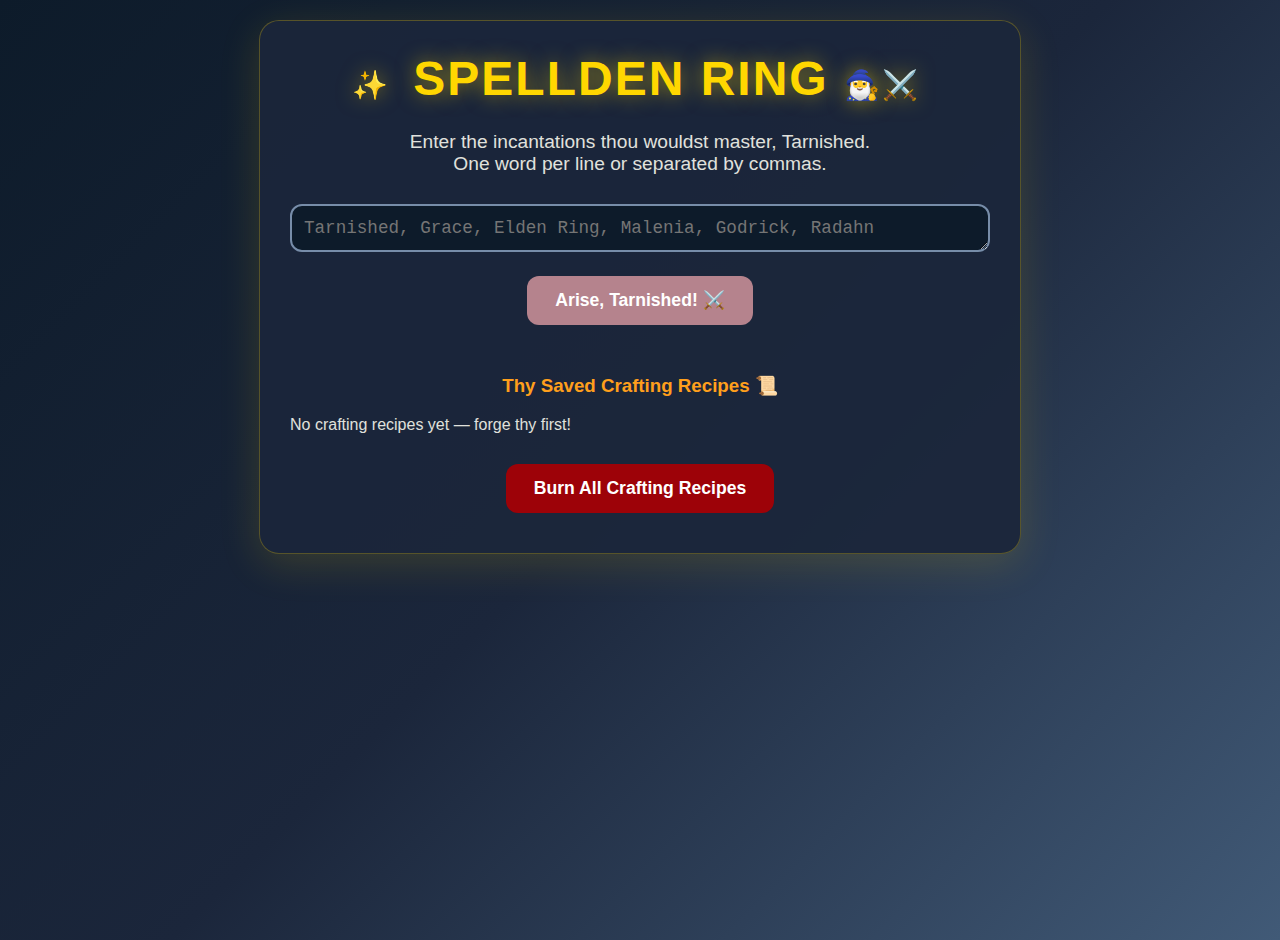
<file: Spellden Ring(v2).html>
<!DOCTYPE html>
<html lang="en">
<head>
    <meta charset="UTF-8">
    <meta name="viewport" content="width=device-width, initial-scale=1.0">
    <title>Spellden Ring - Word Adventure! ✨</title>
    <style>
        body {
            font-family: 'Segoe UI', Tahoma, Geneva, Verdana, sans-serif;
            background: linear-gradient(135deg, #0d1b2a, #1b263b, #415a77);
            color: #e0e1dd;
            margin: 0;
            padding: 20px;
            min-height: 100vh;
        }
        .container {
            max-width: 700px;
            margin: 0 auto;
            background: rgba(27, 38, 59, 0.92);
            border-radius: 20px;
            padding: 30px;
            box-shadow: 0 10px 40px rgba(255, 215, 0, 0.15);
            border: 1px solid #ffd70044;
        }
        h1 {
            color: #ffd700;
            font-size: 3rem;
            text-shadow: 0 0 20px #ffd70088;
            text-align: center;
            letter-spacing: 2px;
            margin: 0 0 25px;
        }
        h2, h3 { color: #ff9f1c; }
        button {
            padding: 14px 28px;
            font-size: 1.1rem;
            margin: 10px 6px;
            border: none;
            border-radius: 12px;
            cursor: pointer;
            transition: all 0.25s;
            font-weight: bold;
        }

        h2 {
            text-align: center;
            font-size: 6rem;
        }
        button.primary    { background: #b5838d; color: #fff; }
        button.primary:hover    { background: #9d6c7a; transform: scale(1.05); }
        button.speak      { background: #ffd93d; color: #1d1d1d; font-size: 1.2rem; }
        button.speak:hover      { background: #ffc107; transform: scale(1.05); }
        button.submit     { background: #6a994e; color: white; }
        button.submit:hover     { background: #5a8a42; }
        button.retry      { background: #9d0208; color: white; font-size: 1.3rem; }
        button.retry:hover      { background: #c1121f; transform: scale(1.05); }
        button.delete     { background: #9d0208; color: white; font-size: 0.95rem; padding: 8px 16px; }
        button.delete:hover   { background: #c1121f; }

        textarea, input[type="text"] {
            width: 100%;
            padding: 12px;
            font-size: 1.1rem;
            border: 2px solid #778da9;
            border-radius: 12px;
            box-sizing: border-box;
            margin: 10px 0;
            background: #0d1b2a;
            color: #e0e1dd;
        }
        #words-input {
            field-sizing: content;
        }
        #sentence {
            font-size: 1.6rem;
            line-height: 1.4;
            background: #1b263b;
            padding: 20px;
            border-radius: 16px;
            margin: 25px 0;
            min-height: 80px;
            border: 3px dashed #ffd70088;
            color: #e0e1dd;
        }
        #feedback {
            font-size: 1.4rem;
            font-weight: bold;
            min-height: 50px;
            margin: 15px 0;
            text-align: center;
        }
        #feedback.correct { 
            color: #ffd700; 
        }
        #feedback.wrong {
            color: #ff3333;
            font-size: 2.2rem;
            text-shadow: 0 0 15px #ff0000aa;
            animation: pulse 1.5s infinite;
        }
        @keyframes pulse {
            0% { transform: scale(1); }
            50% { transform: scale(1.08); }
            100% { transform: scale(1); }
        }
        .progress {
            font-size: 1.2rem;
            color: #9a8c98;
            margin-bottom: 15px;
            text-align: center;
        }
        .hidden { 
            display: none; 
        }
        .saved-list {
            background: rgba(65, 90, 119, 0.4);
            padding: 12px 16px;
            margin: 12px 0;
            border-radius: 12px;
            border: 1px solid #778da944;
            display: flex;
            justify-content: space-between;
            align-items: center;
            color: #e0e1dd;
        }
        .mistakes-list {
            font-size: 1.5rem;
        }
        #mistakes p {
            text-align: center;
            font-size: 1.25rem;
        }
        .saved-list .buttons { 
            white-space: nowrap; 
        }
        .emoji { 
            font-size: 1.8rem; 
            margin-right: 8px; 
        }

        .wrong {
        color: #e63946;
        font-weight: bold;
        animation: flash 0.8s 2;
        }

        @keyframes flash {
            0%,100% { opacity:1; }
            50%     { opacity:0.3; }
        }

        /* Loading screen during delay */
        #loading {
            position: fixed;
            inset: 0;
            background: rgba(13, 27, 42, 0.95);
            display: flex;
            align-items: center;
            justify-content: center;
            font-size: 2.5rem;
            color: #ffd700;
            text-shadow: 0 0 20px #ffd70088;
            z-index: 1000;
            transition: opacity 0.8s;
        }
        #loading.hidden { 
            opacity: 0; 
            pointer-events: none; 
        }
    </style>
</head>
<body>

    <!-- Loading overlay shown during the 4-second delay -->
    <div id="loading" class="hidden">
        The Lands Between await... ⚔️
    </div>

    <div class="container">
        <h1><span class="emoji">✨</span> SPELLDEN RING <span class="emoji">🧙‍♂️⚔️</span></h1>
        
        <div id="input-section">
            <p style="font-size: 1.2rem; text-align: center;">
                Enter the incantations thou wouldst master, Tarnished.<br>
                One word per line or separated by commas.
            </p>
            <textarea id="words-input" placeholder="Tarnished, Grace, Elden Ring, Malenia, Godrick, Radahn"></textarea>
            
            <div id="save-section" class="hidden">
                <p>Preserve this crafting recipe for future runs? 🗂️</p>
                <input type="text" id="list-name" placeholder="e.g. The Lands Between" style="width: 100%; max-width: 400px;">
                <button id="save-button" class="primary">Create Crafting Recipe</button>
            </div>
            
            <div style="text-align: center;">
                <button id="start-button" class="primary">Arise, Tarnished! ⚔️</button>
            </div>
            
            <h3 style="margin-top: 40px; text-align: center;">Thy Saved Crafting Recipes 📜</h3>
            <div id="saved-lists"></div>
            
            <div style="text-align: center; margin-top: 20px;">
                <button id="clear-saved" style="background:#9d0208; color:white;" 
                        onclick="if(confirm('Erase ALL Crafting Recipes?')) clearSavedLists();">
                    Burn All Crafting Recipes
                </button>
            </div>
        </div>
        
        <div id="game-section" class="hidden" style="opacity: 0; transition: opacity 1s;">
            <div class="progress"><span id="list-name2"></span><span id="current-word-num">1</span> of <span id="total-words">10</span></div>
            <p id="sentence"></p>
            <button id="speak-button" class="speak">🔊 Hear the Elden Chant 🎧</button>
            <br><br>
            <input type="text" id="user-input" placeholder="Inscribe the word here..." autocomplete="off">
            <button id="submit-button" class="submit">Cast Incantation 💥</button>
            <p id="feedback"></p>
        </div>
        
        <div id="results-section" class="hidden">
            <h2>GOD SLAIN!</h2>
            <p id="score" style="font-size: 1.6rem; text-align: center;"></p>
            <div id="mistakes"></div>
            <div style="text-align: center;">
                <button id="retest-button" class="retry hidden">You Will Witness True Horror! 🔄</button>
                <button id="restart-button" class="primary">New Game +1?</button>
            </div>
        </div>
    </div>

    <script>

        // ── Sounds ─────────────────────────────────────────────────
        const startSound = new Audio('start-sound.mp3');
        startSound.volume = 0.8;

        const potionSound = new Audio('grace.mp3');
        potionSound.volume = 0.6;

        const itemSound = new Audio('item.mp3');
        itemSound.volume = 0.7;

        const felledSound = new Audio('enemy-felled.mp3');
        felledSound.volume = 0.7;

        // ── Game logic ──────────────────────────────────────────────────
        let words = [];
        let currentIndex = 0;
        let score = 0;
        let mistakes = [];
        let wordData = [];
        let hasUserInteracted = false;
        let isRetestMode = false;
        let originalWords = [];

        const API_BASE = 'https://api.dictionaryapi.dev/api/v2/entries/en/';
        const STORAGE_KEY = 'spellingGameLists';

        const synth = window.speechSynthesis;
        let voice = null;

        function initVoice() {
            if (!synth) return;
            const voices = synth.getVoices();
            voice = voices.find(v => v.lang.startsWith('en') && (v.name.includes('Google') || v.name.includes('Microsoft'))) 
                 || voices.find(v => v.lang.startsWith('en')) 
                 || voices[0];
        }

        if (synth) {
            synth.onvoiceschanged = initVoice;
            initVoice();
        }

        function speak(text, rate = 0.92) {
            if (!synth || !voice || !hasUserInteracted) return;
            synth.cancel();
            const utterance = new SpeechSynthesisUtterance(text);
            utterance.voice = voice;
            utterance.rate = rate;
            utterance.pitch = 1.05;
            utterance.volume = 1.0;
            utterance.onend = () => setTimeout(() => document.getElementById('user-input').focus(), 200);
            synth.speak(utterance);
        }

        async function fetchWordContext(word) {
            try {
               const response = await fetch(`${API_BASE}${word}`);
                if (!response.ok) throw new Error('Not found');
               const data = await response.json();
               const meaning = data[0].meanings.find(m => m.partOfSpeech === 'noun' || m.partOfSpeech === 'verb') || data[0].meanings[0];
               const def = meaning.definitions[0];
               if (def.example) {
                    const regex = new RegExp(`\\b${word.replace(/[-/\\^$*+?.()|[\]{}]/g, '\\$&')}\\b`, 'gi');
                   return { 
                       display: def.example.replace(regex, '____'), 
                       speakSentence: def.example, 
                       targetWord: word 
                    };
               }
              return { display: `What word means: ${def.definition}`, speakSentence: null, targetWord: word };
           } catch (e) {
               return { display: `No clue for "____" yet...`, speakSentence: null, targetWord: word };
           }
        }

        async function startGame(isRetest = false) {
            hasUserInteracted = true;
            isRetestMode = isRetest;

            if (!isRetest) {
                const input = document.getElementById('words-input').value.trim();
                if (!input) return alert('Add some words first, Tarnished!');
                words = input.split(/[\n,]+/).map(w => w.trim().toLowerCase()).filter(w => w);
                if (words.length === 0) return alert('No words found!');
                originalWords = [...words];
            } else if (mistakes.length === 0) {
                alert("No mistakes remain — thou hast conquered!");
                return;
            } else {
                words = [...mistakes];
                mistakes = [];
            }

            // Show loading overlay
            const loading = document.getElementById('loading');
            loading.classList.remove('hidden');

            // Play start sound immediately
            startSound.currentTime = 0;
            startSound.play().catch(() => {});

            // Wait 4 seconds
            await new Promise(resolve => setTimeout(resolve, 4000));

            // Hide loading, show game section with fade-in
            loading.classList.add('hidden');

            document.getElementById('game-section').classList.remove('hidden');
            document.getElementById('game-section').style.opacity = '0';
            setTimeout(() => {
                document.getElementById('game-section').style.opacity = '1';
            }, 50);

            document.getElementById('input-section').classList.add('hidden');
            document.getElementById('results-section').classList.add('hidden');
            document.getElementById('save-section').classList.add('hidden');

            wordData = [];
            for (const word of words) {
                const ctx = await fetchWordContext(word);
                wordData.push({ word, context: ctx });
            }

            currentIndex = 0;
            score = 0;
            showNextWord();
        }

        function showNextWord() {
            if (currentIndex >= words.length) return endGame();
            const { display } = wordData[currentIndex].context;
            document.getElementById('sentence').textContent = display;
            document.getElementById('user-input').value = '';
            document.getElementById('feedback').textContent = '';
            document.getElementById('current-word-num').textContent = currentIndex + 1;
            document.getElementById('total-words').textContent = words.length;
            document.getElementById('user-input').focus();

            if (autoSpeakEnabled) {
            playAudioHint();
            }
        }

        function playAudioHint() {
            const ctx = wordData[currentIndex]?.context;
            if (!ctx) return;
            const word = ctx.targetWord;
            synth.cancel();
            if (ctx.speakSentence) {
                const u = new SpeechSynthesisUtterance(ctx.speakSentence);
                u.voice = voice; u.rate = 0.92; u.pitch = 1.05;
                u.onend = () => setTimeout(() => speak(`The word is ${word}.`, 0.85), 400);
                const fallback = setTimeout(() => speak(`The word is ${word}.`, 0.85), 15000);
                u.onend = () => { clearTimeout(fallback); setTimeout(() => speak(`The word is ${word}.`, 0.85), 400); };
                synth.speak(u);
            } else {
                speak(`The word is ${word}.`, 0.85);
            }
            setTimeout(() => document.getElementById('user-input').focus(), 300);
        }

        function checkAnswer() {
            hasUserInteracted = true;
            const userAnswer = document.getElementById('user-input').value.trim().toLowerCase();
            const correct = wordData[currentIndex].word;
            const feedbackEl = document.getElementById('feedback');

            if (userAnswer === correct) {
                score++;
                feedbackEl.textContent = 'ENEMY FELLED!';
                feedbackEl.className = 'correct';
            } else {
                feedbackEl.textContent = 'YOU DIED';
                feedbackEl.className = 'wrong';

                const audioCtx = new AudioContext();
                const osc = audioCtx.createOscillator();
                osc.type = 'sine';
                osc.frequency.setValueAtTime(80, audioCtx.currentTime);
                const gain = audioCtx.createGain();
                osc.connect(gain);
                gain.connect(audioCtx.destination);
                gain.gain.setValueAtTime(0.3, audioCtx.currentTime);
                gain.gain.linearRampToValueAtTime(0, audioCtx.currentTime + 0.8);
                osc.start();
                osc.stop(audioCtx.currentTime + 0.8);

                mistakes.push(correct);
            }
            setTimeout(() => { currentIndex++; showNextWord(); }, 2400);
        }

        function endGame() {
            document.getElementById('game-section').classList.add('hidden');
            document.getElementById('results-section').classList.remove('hidden');
            const total = isRetestMode ? words.length : originalWords.length;
            const percent = Math.round(score / total * 100);
            document.getElementById('score').textContent = isRetestMode 
                ? `🔥 Retest complete! ${score}/${total} (${percent}%) 🔥`
                : `🏆 Thou hast claimed ${score}/${total} (${percent}%) 🏆`;
                
            const mistakesDiv = document.getElementById('mistakes');
            mistakesDiv.innerHTML = '';
            if (mistakes.length === 0) {
                mistakesDiv.innerHTML = '<p>Thou art a true Elden Lord of spelling!</p>';
                document.getElementById('retest-button').classList.add('hidden');
                felledSound.currentTime = 0;
                felledSound.play().catch(err => {
                console.error("Felled sound failed:", err);
                });
            } else {
                itemSound.currentTime = 0;
                itemSound.play().catch(err => {
                console.error("Item sound failed:", err);
                });
                mistakesDiv.innerHTML = '<h3>Words yet to conquer:</h3><ul>' + 
                    mistakes.map(m => `<li class="mistakes-list">${m}</li>`).join('') + '</ul>';
                document.getElementById('retest-button').classList.remove('hidden');
            }
        }

        // ── Saved Lists with Delete ─────────────────────────────────────
        function loadSavedLists() {
            const saved = localStorage.getItem(STORAGE_KEY);
            const container = document.getElementById('saved-lists');
            container.innerHTML = '';
            if (!saved) {
                container.innerHTML = '<p>No crafting recipes yet — forge thy first!</p>';
                return;
            }
            const lists = JSON.parse(saved);
            Object.keys(lists).forEach(name => {
                const div = document.createElement('div');
                div.className = 'saved-list';
                div.innerHTML = `<span><strong>${name}</strong> (${lists[name].length} incantations)</span>`;
                
                const btns = document.createElement('div');
                btns.className = 'buttons';
                
                const loadBtn = document.createElement('button');
                loadBtn.textContent = 'Load';
                loadBtn.className = 'primary';
                loadBtn.onclick = () => loadList(name);
                btns.appendChild(loadBtn);
                
                const deleteBtn = document.createElement('button');
                deleteBtn.textContent = 'Delete';
                deleteBtn.className = 'delete';
                deleteBtn.onclick = () => {
                    if (confirm(`Destroy crafting recipe "${name}" forever?`)) {
                        deleteList(name);
                    }
                };
                btns.appendChild(deleteBtn);
                
                div.appendChild(btns);
                container.appendChild(div);
            });
        }

        function loadList(name) {
            const saved = JSON.parse(localStorage.getItem(STORAGE_KEY) || '{}');
            if (saved[name]) {
                document.getElementById('words-input').value = saved[name].join('\n');
                document.getElementById('list-name').value = name;
                document.getElementById('save-section').classList.remove('hidden');
                document.getElementById('list-name2').textContent = `${name} `;
            }
        }

        function saveList() {
            const name = document.getElementById('list-name').value.trim();
            if (!name) return alert('Name thy crafting recipe, Tarnished!');
            const currentWords = document.getElementById('words-input').value.trim().split(/[\n,]+/).map(w => w.trim().toLowerCase()).filter(w => w);
            if (currentWords.length === 0) return alert('No incantations to inscribe!');
            const saved = JSON.parse(localStorage.getItem(STORAGE_KEY) || '{}');
            saved[name] = currentWords;
            localStorage.setItem(STORAGE_KEY, JSON.stringify(saved));
            alert(`Crafting recipe name "${name}" inscribed!`);
            loadSavedLists();
        }

        function deleteList(name) {
            const saved = JSON.parse(localStorage.getItem(STORAGE_KEY) || '{}');
            delete saved[name];
            localStorage.setItem(STORAGE_KEY, JSON.stringify(saved));
            loadSavedLists();
        }

        function clearSavedLists() {
            localStorage.removeItem(STORAGE_KEY);
            loadSavedLists();
        }

        // Event listeners
        document.getElementById('start-button').onclick = () => {
            autoSpeakEnabled = true;
            startGame(false);
        }
        document.getElementById('submit-button').onclick = checkAnswer;
        document.getElementById('restart-button').onclick = () => {
            document.getElementById('results-section').classList.add('hidden');
            document.getElementById('input-section').classList.remove('hidden');
            if (synth) synth.cancel();
            mistakes = [];
            isRetestMode = false;
        };
        document.getElementById('retest-button').onclick = () => {
            potionSound.currentTime = 0;
            potionSound.play().catch(err => console.error("Sound failed:", err));
            startGame(true);
        };
        document.getElementById('speak-button').onclick = () => {
            hasUserInteracted = true;
            playAudioHint();
        };
        document.getElementById('save-button').onclick = saveList;
        document.getElementById('user-input').onkeyup = (e) => {
            if (e.key === 'Enter') checkAnswer();
        };
        document.getElementById('words-input').oninput = () => {
            if (document.getElementById('words-input').value.trim()) {
                document.getElementById('save-section').classList.remove('hidden');
            }
        };

        loadSavedLists();
    </script>
</body>
</html>
</file>
